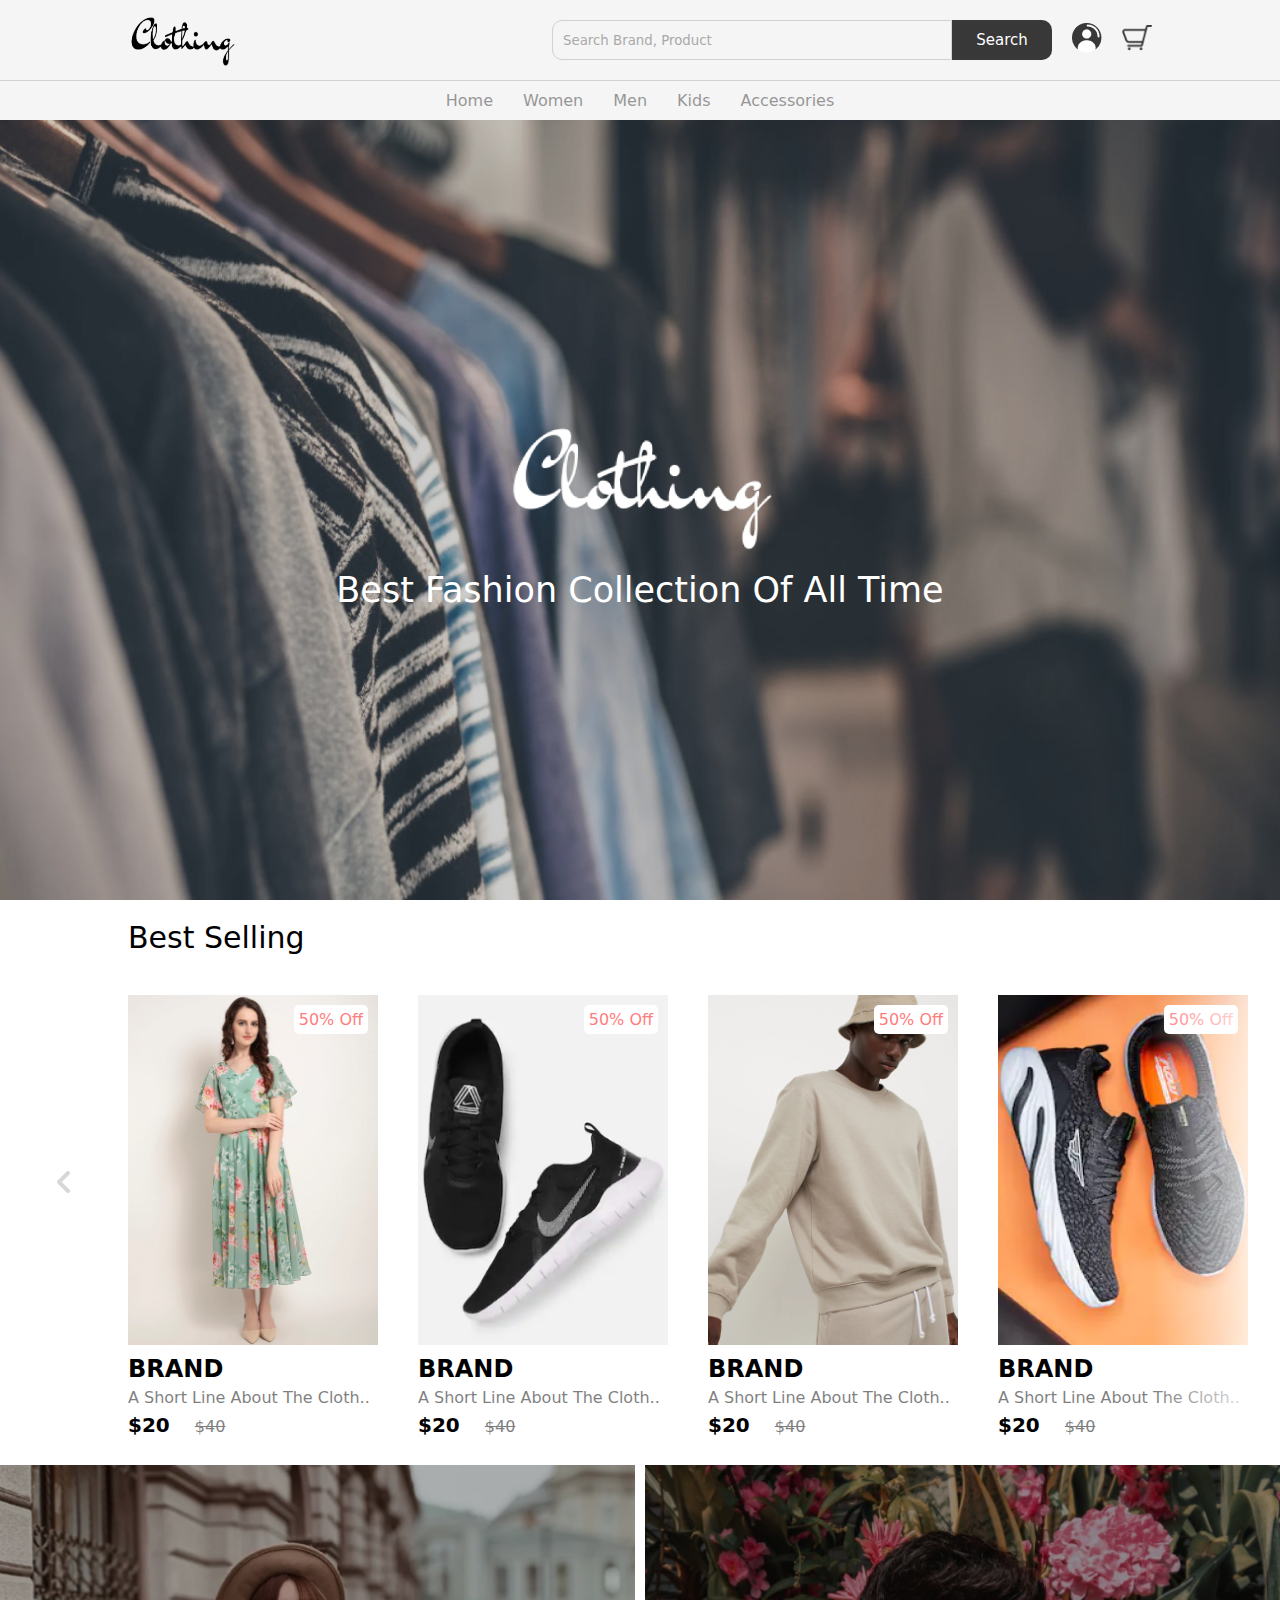
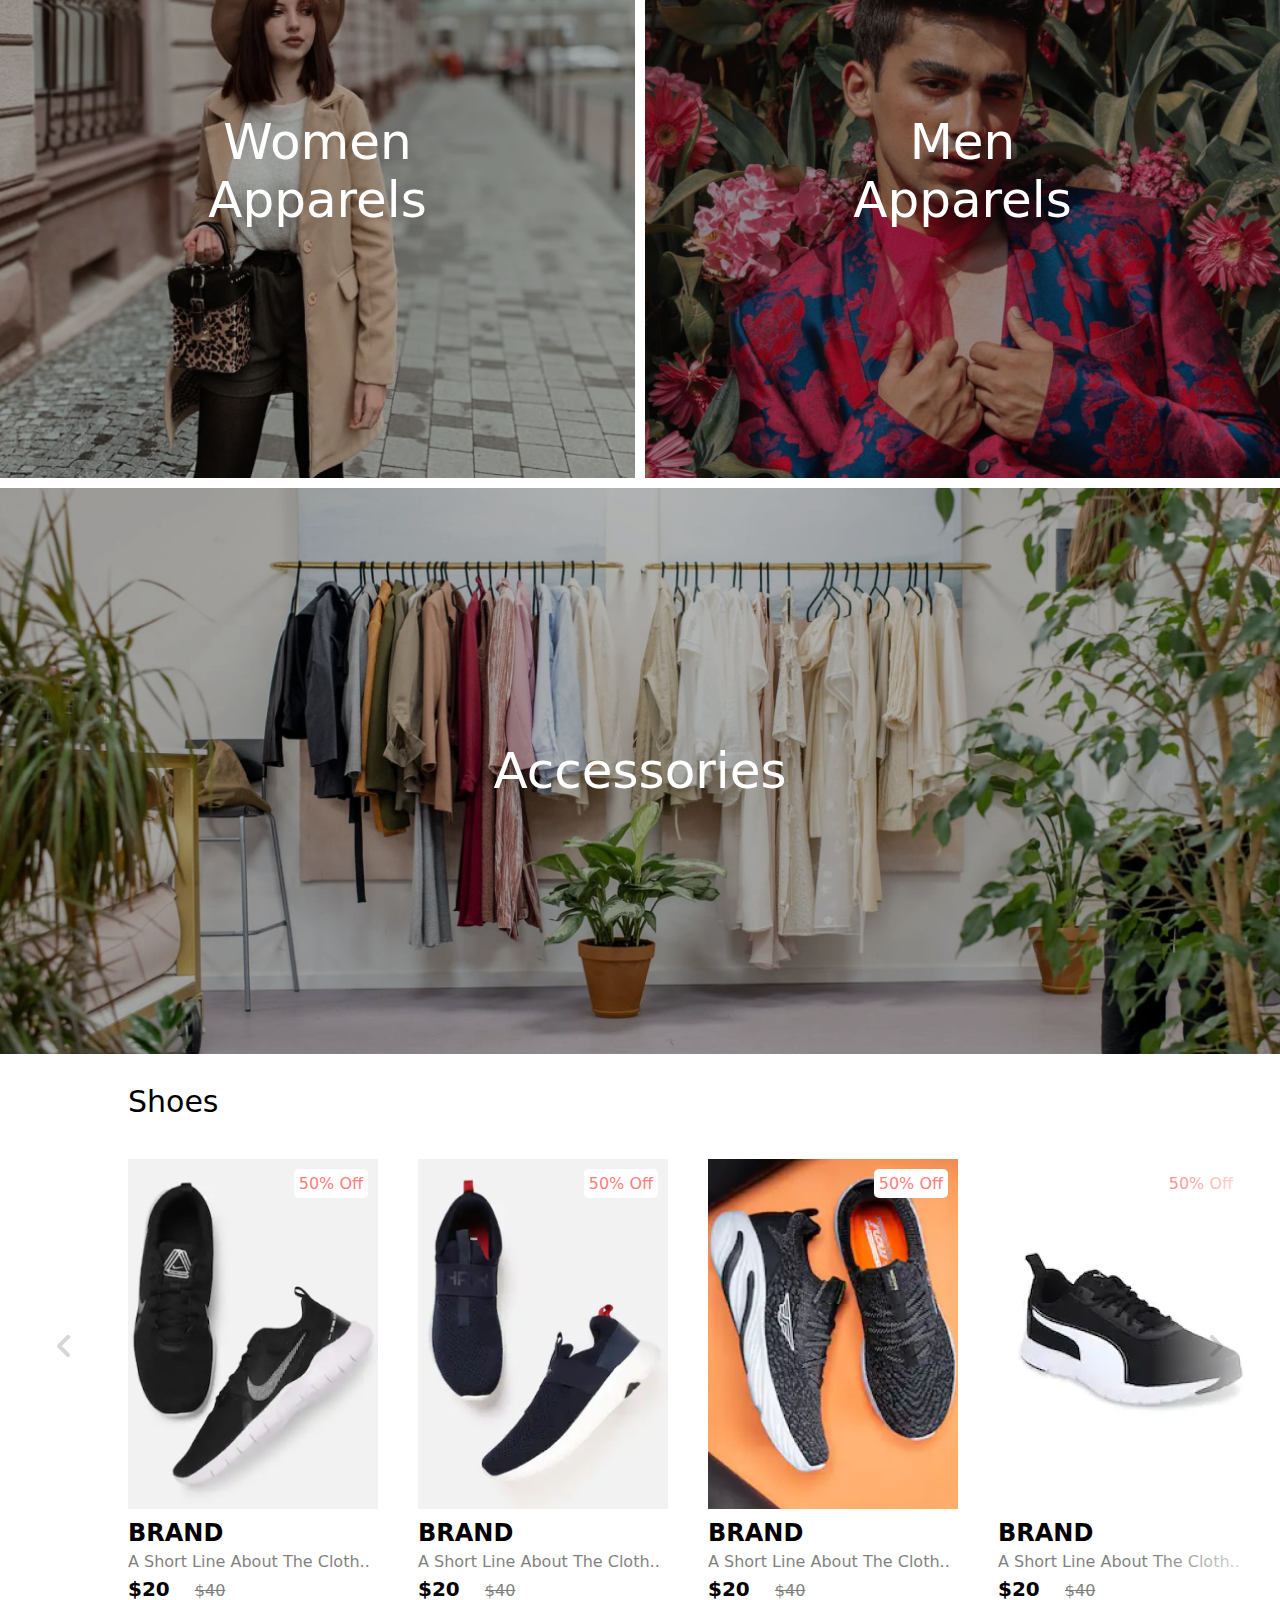
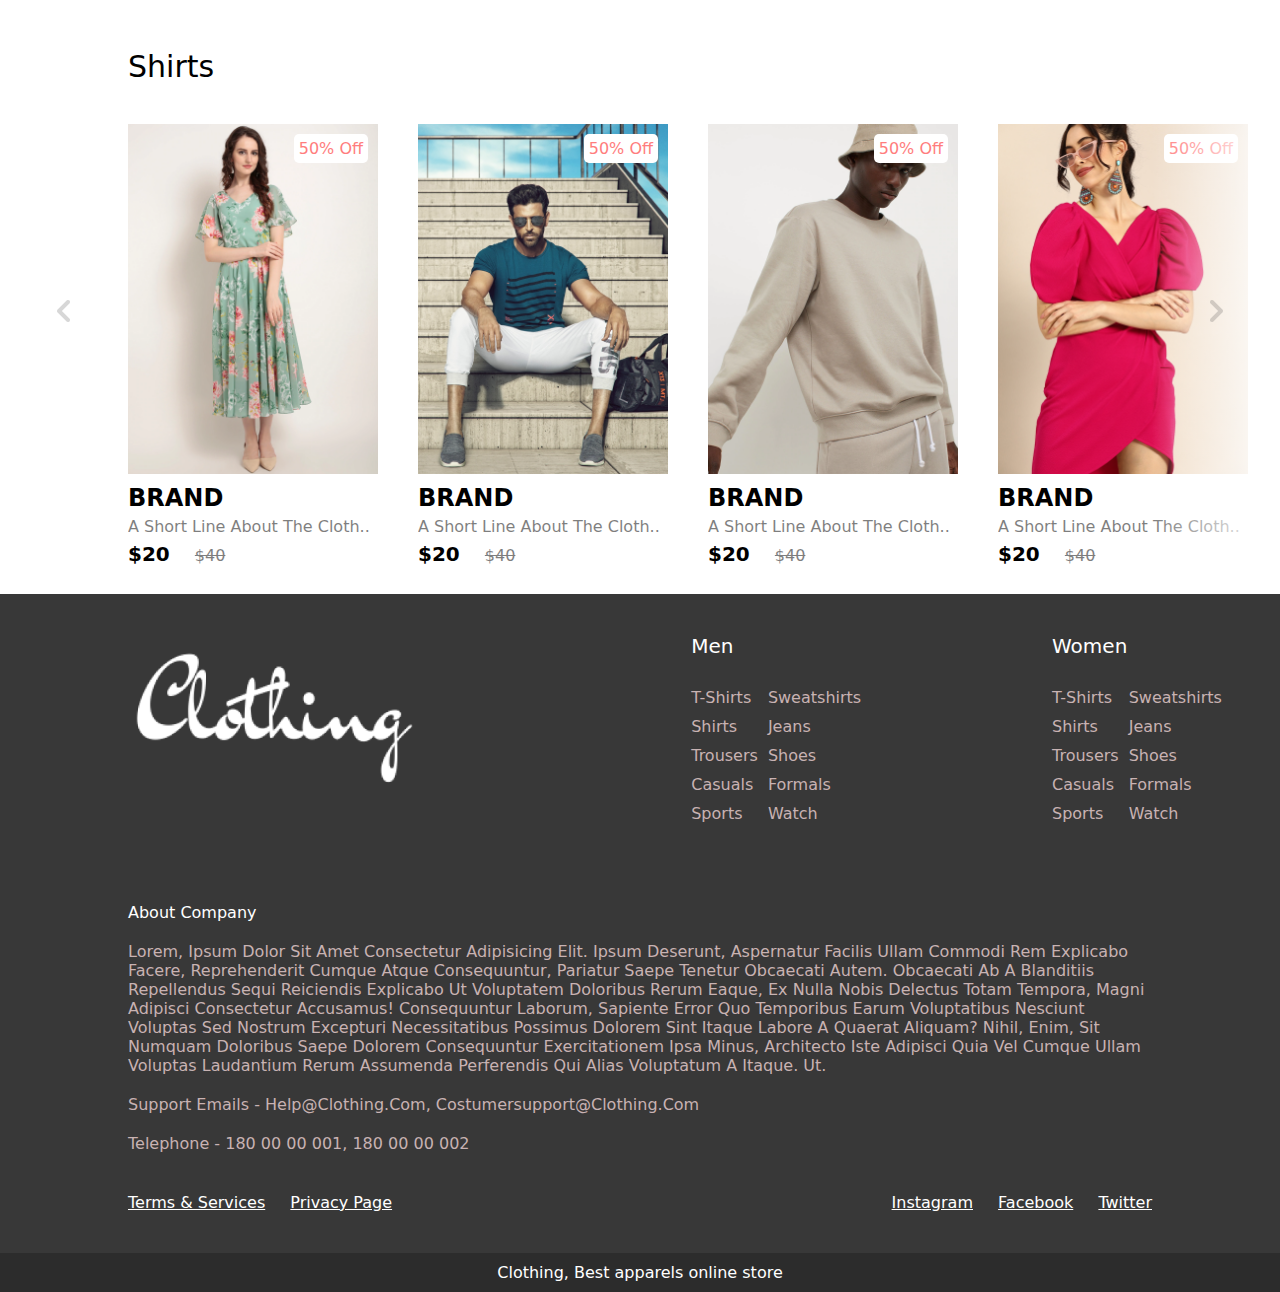
<file: .dist/index.html>
<!DOCTYPE html>
<html lang="en">

<head>
    <meta charset="UTF-8">
    <meta http-equiv="X-UA-Compatible" content="IE=edge">
    <meta name="viewport" content="width=device-width, initial-scale=1.0">
    <title>Clothing - Best Apparels Online Store</title>

    <link rel="stylesheet" href="css/home.css">
</head>

<body>

    <nav class="navbar"></nav>

    <!-- hero section -->
    <header class="hero-section">
        <div class="content">
            <img src="img/light-logo.png" class="logo" alt=" ">
            <p class="sub-heading">best fashion collection of all time</p>
        </div>
    </header>

    <!-- cards-container -->
    <section class="product">
        <h2 class="product-category">best selling</h2>
        <button class="pre-btn"><img src="img/arrow.png" alt=""></button>
        <button class="nxt-btn"><img src="img/arrow.png" alt=""></button>
        <div class="product-container">
            <div class="product-card">
                <div class="product-image">
                    <span class="discount-tag">50% off</span>
                    <img src="img/card1.png" class="product-thumb" alt=" ">
                    <button class="card-btn">add to whislist</button>
                </div>
                <div class="product-info">
                    <h2 class="product-brand">brand</h2>
                    <p class="product-short-des">a short line about the cloth..</p>
                    <span class="price">$20</span>
                    <span class="actual-price">$40</span>
                </div>
            </div>
            <div class="product-card">
                <div class="product-image">
                    <span class="discount-tag">50% off</span>
                    <img src="img/card9.png" class="product-thumb" alt=" ">
                    <button class="card-btn">add to whislist</button>
                </div>
                <div class="product-info">
                    <h2 class="product-brand">brand</h2>
                    <p class="product-short-des">a short line about the cloth..</p>
                    <span class="price">$20</span>
                    <span class="actual-price">$40</span>
                </div>
            </div>
            <div class="product-card">
                <div class="product-image">
                    <span class="discount-tag">50% off</span>
                    <img src="img/card3.png" class="product-thumb" alt=" ">
                    <button class="card-btn">add to whislist</button>
                </div>
                <div class="product-info">
                    <h2 class="product-brand">brand</h2>
                    <p class="product-short-des">a short line about the cloth..</p>
                    <span class="price">$20</span>
                    <span class="actual-price">$40</span>
                </div>
            </div>
            <div class="product-card">
                <div class="product-image">
                    <span class="discount-tag">50% off</span>
                    <img src="img/card11.png" class="product-thumb" alt=" ">
                    <button class="card-btn">add to whislist</button>
                </div>
                <div class="product-info">
                    <h2 class="product-brand">brand</h2>
                    <p class="product-short-des">a short line about the cloth..</p>
                    <span class="price">$20</span>
                    <span class="actual-price">$40</span>
                </div>
            </div>
            <div class="product-card">
                <div class="product-image">
                    <span class="discount-tag">50% off</span>
                    <img src="img/card5.png" class="product-thumb" alt=" ">
                    <button class="card-btn">add to whislist</button>
                </div>
                <div class="product-info">
                    <h2 class="product-brand">brand</h2>
                    <p class="product-short-des">a short line about the cloth..</p>
                    <span class="price">$20</span>
                    <span class="actual-price">$40</span>
                </div>
            </div>
            <div class="product-card">
                <div class="product-image">
                    <span class="discount-tag">50% off</span>
                    <img src="img/card10.png" class="product-thumb" alt=" ">
                    <button class="card-btn">add to whislist</button>
                </div>
                <div class="product-info">
                    <h2 class="product-brand">brand</h2>
                    <p class="product-short-des">a short line about the cloth..</p>
                    <span class="price">$20</span>
                    <span class="actual-price">$40</span>
                </div>
            </div>
            <div class="product-card">
                <div class="product-image">
                    <span class="discount-tag">50% off</span>
                    <img src="img/card7.png" class="product-thumb" alt=" ">
                    <button class="card-btn">add to whislist</button>
                </div>
                <div class="product-info">
                    <h2 class="product-brand">brand</h2>
                    <p class="product-short-des">a short line about the cloth..</p>
                    <span class="price">$20</span>
                    <span class="actual-price">$40</span>
                </div>
            </div>
            <div class="product-card">
                <div class="product-image">
                    <span class="discount-tag">50% off</span>
                    <img src="img/card8.png" class="product-thumb" alt=" ">
                    <button class="card-btn">add to whislist</button>
                </div>
                <div class="product-info">
                    <h2 class="product-brand">brand</h2>
                    <p class="product-short-des">a short line about the cloth..</p>
                    <span class="price">$20</span>
                    <span class="actual-price">$40</span>
                </div>
            </div>
        </div>
    </section>

    <!-- collections -->
    <section class="collection-container">
        <a href="#" class="collection">
            <img src="img/women-collection.png" alt="">
            <p class="collection-title">women<br> apparels </p>
        </a>
        <a href="#" class="collection">
            <img src="img/men-collection.png" alt="">
            <p class="collection-title">men<br> apparels </p>
        </a>
        <a href="#" class="collection">
            <img src="img/accessories-collection.png" alt="">
            <p class="collection-title">accessories </p>
        </a>
    </section>

    <!-- cards-container -->
    <section class="product">
        <h2 class="product-category">Shoes</h2>
        <button class="pre-btn"><img src="img/arrow.png" alt=""></button>
        <button class="nxt-btn"><img src="img/arrow.png" alt=""></button>
        <div class="product-container">
            <div class="product-card">
                <div class="product-image">
                    <span class="discount-tag">50% off</span>
                    <img src="img/card9.png" class="product-thumb" alt=" ">
                    <button class="card-btn">add to whislist</button>
                </div>
                <div class="product-info">
                    <h2 class="product-brand">brand</h2>
                    <p class="product-short-des">a short line about the cloth..</p>
                    <span class="price">$20</span>
                    <span class="actual-price">$40</span>
                </div>
            </div>
            <div class="product-card">
                <div class="product-image">
                    <span class="discount-tag">50% off</span>
                    <img src="img/card10.png" class="product-thumb" alt=" ">
                    <button class="card-btn">add to whislist</button>
                </div>
                <div class="product-info">
                    <h2 class="product-brand">brand</h2>
                    <p class="product-short-des">a short line about the cloth..</p>
                    <span class="price">$20</span>
                    <span class="actual-price">$40</span>
                </div>
            </div>
            <div class="product-card">
                <div class="product-image">
                    <span class="discount-tag">50% off</span>
                    <img src="img/card11.png" class="product-thumb" alt=" ">
                    <button class="card-btn">add to whislist</button>
                </div>
                <div class="product-info">
                    <h2 class="product-brand">brand</h2>
                    <p class="product-short-des">a short line about the cloth..</p>
                    <span class="price">$20</span>
                    <span class="actual-price">$40</span>
                </div>
            </div>
            <div class="product-card">
                <div class="product-image">
                    <span class="discount-tag">50% off</span>
                    <img src="img/card12.png" class="product-thumb" alt=" ">
                    <button class="card-btn">add to whislist</button>
                </div>
                <div class="product-info">
                    <h2 class="product-brand">brand</h2>
                    <p class="product-short-des">a short line about the cloth..</p>
                    <span class="price">$20</span>
                    <span class="actual-price">$40</span>
                </div>
            </div>
            <div class="product-card">
                <div class="product-image">
                    <span class="discount-tag">50% off</span>
                    <img src="img/card13.png" class="product-thumb" alt=" ">
                    <button class="card-btn">add to whislist</button>
                </div>
                <div class="product-info">
                    <h2 class="product-brand">brand</h2>
                    <p class="product-short-des">a short line about the cloth..</p>
                    <span class="price">$20</span>
                    <span class="actual-price">$40</span>
                </div>
            </div>
            <div class="product-card">
                <div class="product-image">
                    <span class="discount-tag">50% off</span>
                    <img src="img/card14.png" class="product-thumb" alt=" ">
                    <button class="card-btn">add to whislist</button>
                </div>
                <div class="product-info">
                    <h2 class="product-brand">brand</h2>
                    <p class="product-short-des">a short line about the cloth..</p>
                    <span class="price">$20</span>
                    <span class="actual-price">$40</span>
                </div>
            </div>
            <div class="product-card">
                <div class="product-image">
                    <span class="discount-tag">50% off</span>
                    <img src="img/card15.png" class="product-thumb" alt=" ">
                    <button class="card-btn">add to whislist</button>
                </div>
                <div class="product-info">
                    <h2 class="product-brand">brand</h2>
                    <p class="product-short-des">a short line about the cloth..</p>
                    <span class="price">$20</span>
                    <span class="actual-price">$40</span>
                </div>
            </div>
            <div class="product-card">
                <div class="product-image">
                    <span class="discount-tag">50% off</span>
                    <img src="img/card16.png" class="product-thumb" alt=" ">
                    <button class="card-btn">add to whislist</button>
                </div>
                <div class="product-info">
                    <h2 class="product-brand">brand</h2>
                    <p class="product-short-des">a short line about the cloth..</p>
                    <span class="price">$20</span>
                    <span class="actual-price">$40</span>
                </div>
            </div>
        </div>
    </section>

    <!-- cards-container -->
    <section class="product">
        <h2 class="product-category">Shirts</h2>
        <button class="pre-btn"><img src="img/arrow.png" alt=""></button>
        <button class="nxt-btn"><img src="img/arrow.png" alt=""></button>
        <div class="product-container">
            <div class="product-card">
                <div class="product-image">
                    <span class="discount-tag">50% off</span>
                    <img src="img/card1.png" class="product-thumb" alt=" ">
                    <button class="card-btn">add to whislist</button>
                </div>
                <div class="product-info">
                    <h2 class="product-brand">brand</h2>
                    <p class="product-short-des">a short line about the cloth..</p>
                    <span class="price">$20</span>
                    <span class="actual-price">$40</span>
                </div>
            </div>
            <div class="product-card">
                <div class="product-image">
                    <span class="discount-tag">50% off</span>
                    <img src="img/card2.png" class="product-thumb" alt=" ">
                    <button class="card-btn">add to whislist</button>
                </div>
                <div class="product-info">
                    <h2 class="product-brand">brand</h2>
                    <p class="product-short-des">a short line about the cloth..</p>
                    <span class="price">$20</span>
                    <span class="actual-price">$40</span>
                </div>
            </div>
            <div class="product-card">
                <div class="product-image">
                    <span class="discount-tag">50% off</span>
                    <img src="img/card3.png" class="product-thumb" alt=" ">
                    <button class="card-btn">add to whislist</button>
                </div>
                <div class="product-info">
                    <h2 class="product-brand">brand</h2>
                    <p class="product-short-des">a short line about the cloth..</p>
                    <span class="price">$20</span>
                    <span class="actual-price">$40</span>
                </div>
            </div>
            <div class="product-card">
                <div class="product-image">
                    <span class="discount-tag">50% off</span>
                    <img src="img/card4.png" class="product-thumb" alt=" ">
                    <button class="card-btn">add to whislist</button>
                </div>
                <div class="product-info">
                    <h2 class="product-brand">brand</h2>
                    <p class="product-short-des">a short line about the cloth..</p>
                    <span class="price">$20</span>
                    <span class="actual-price">$40</span>
                </div>
            </div>
            <div class="product-card">
                <div class="product-image">
                    <span class="discount-tag">50% off</span>
                    <img src="img/card5.png" class="product-thumb" alt=" ">
                    <button class="card-btn">add to whislist</button>
                </div>
                <div class="product-info">
                    <h2 class="product-brand">brand</h2>
                    <p class="product-short-des">a short line about the cloth..</p>
                    <span class="price">$20</span>
                    <span class="actual-price">$40</span>
                </div>
            </div>
            <div class="product-card">
                <div class="product-image">
                    <span class="discount-tag">50% off</span>
                    <img src="img/card6.png" class="product-thumb" alt=" ">
                    <button class="card-btn">add to whislist</button>
                </div>
                <div class="product-info">
                    <h2 class="product-brand">brand</h2>
                    <p class="product-short-des">a short line about the cloth..</p>
                    <span class="price">$20</span>
                    <span class="actual-price">$40</span>
                </div>
            </div>
            <div class="product-card">
                <div class="product-image">
                    <span class="discount-tag">50% off</span>
                    <img src="img/card7.png" class="product-thumb" alt=" ">
                    <button class="card-btn">add to whislist</button>
                </div>
                <div class="product-info">
                    <h2 class="product-brand">brand</h2>
                    <p class="product-short-des">a short line about the cloth..</p>
                    <span class="price">$20</span>
                    <span class="actual-price">$40</span>
                </div>
            </div>
            <div class="product-card">
                <div class="product-image">
                    <span class="discount-tag">50% off</span>
                    <img src="img/card8.png" class="product-thumb" alt=" ">
                    <button class="card-btn">add to whislist</button>
                </div>
                <div class="product-info">
                    <h2 class="product-brand">brand</h2>
                    <p class="product-short-des">a short line about the cloth..</p>
                    <span class="price">$20</span>
                    <span class="actual-price">$40</span>
                </div>
            </div>
        </div>
    </section>

    <footer></footer>

    <script src="js/nav.js "></script>
    <script src="js/footer.js "></script>
    <script src="js/home.js "></script>

</body>

</html>
</file>
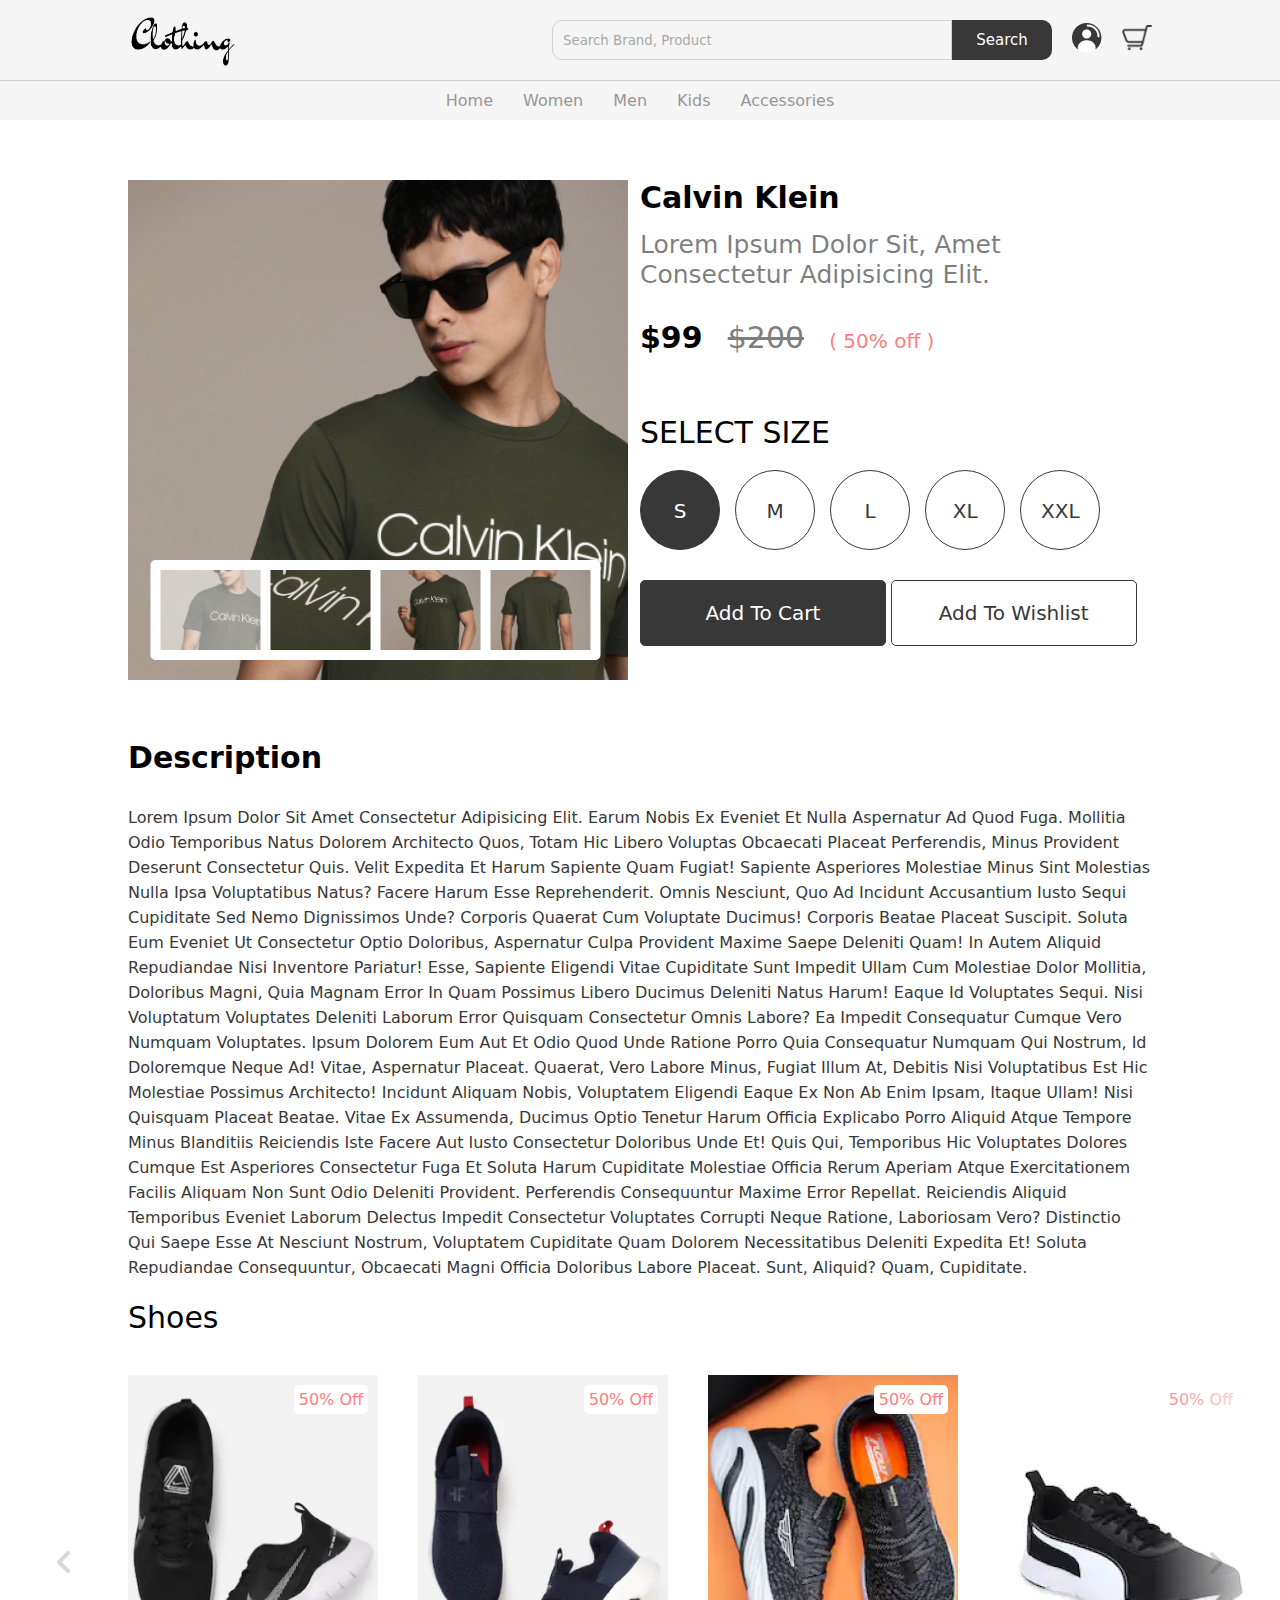
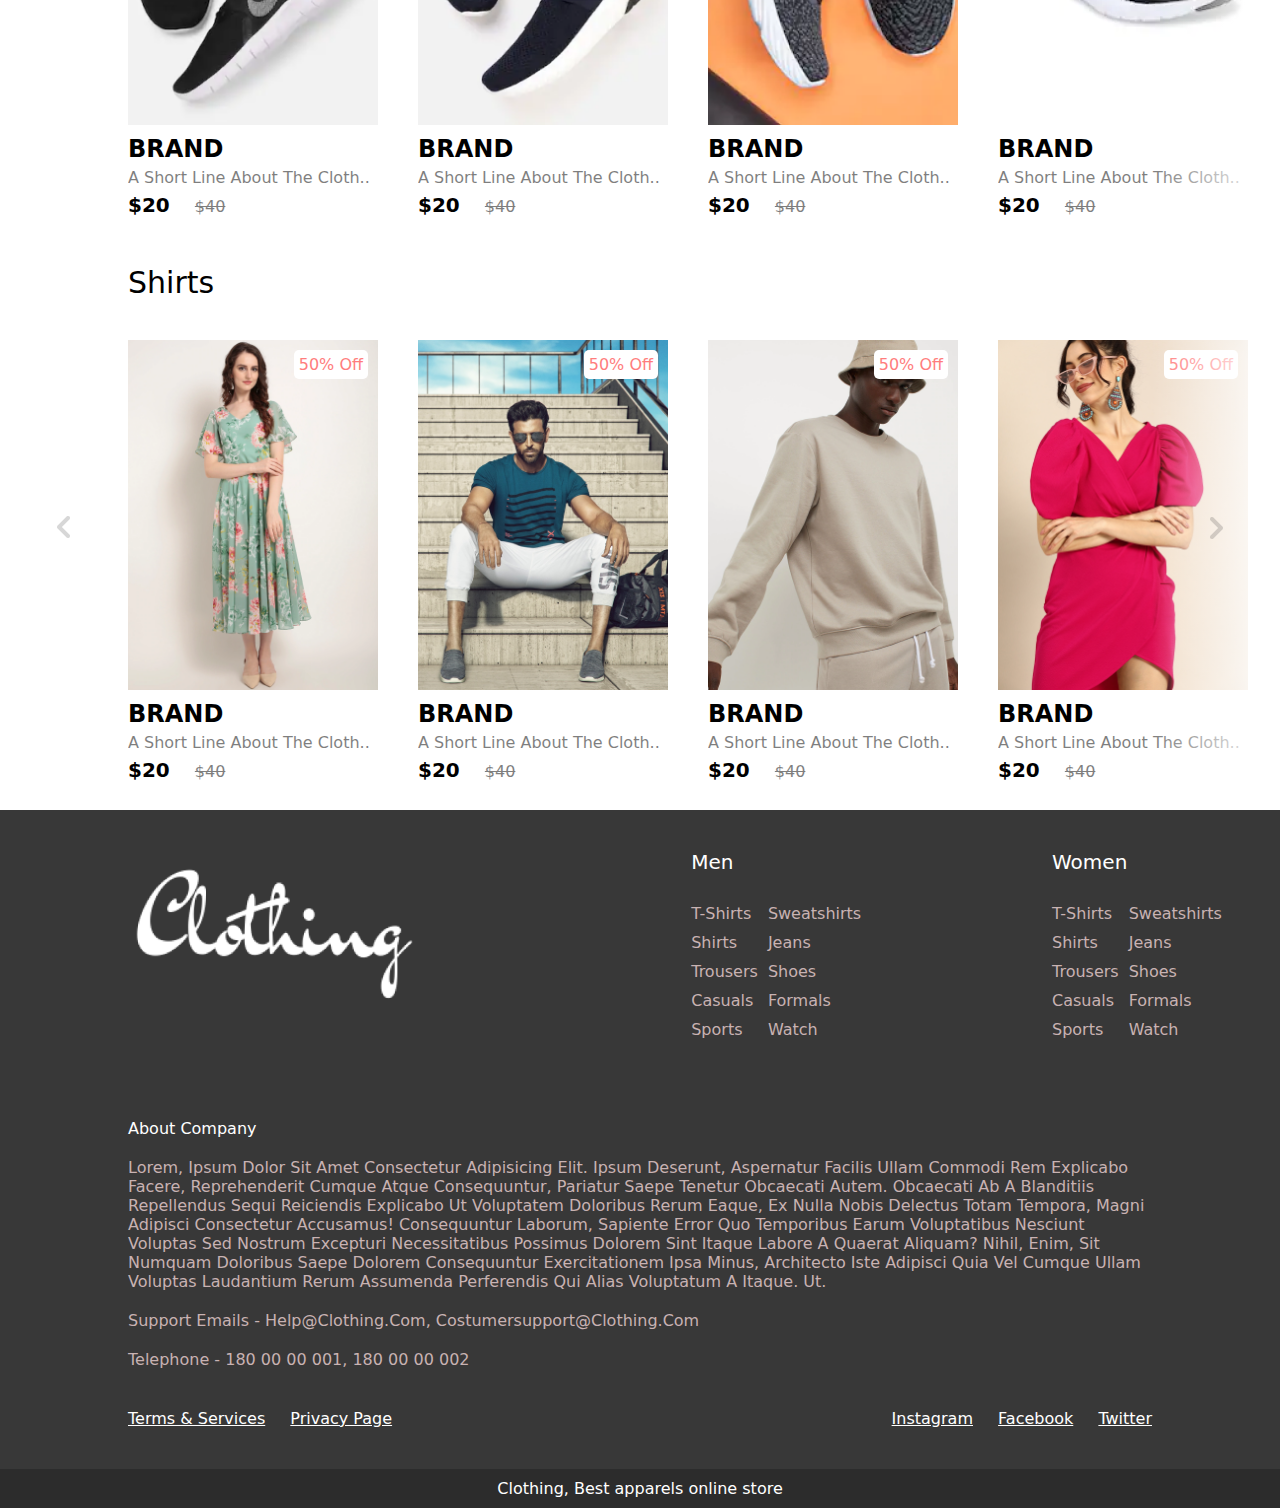
<file: .dist/product.html>
<!DOCTYPE html>
<html lang="en">

<head>
    <meta charset="UTF-8">
    <meta http-equiv="X-UA-Compatible" content="IE=edge">
    <meta name="viewport" content="width=device-width, initial-scale=1.0">
    <title>Product - </title>

    <link rel="stylesheet" href="css/home.css">
    <link rel="stylesheet" href="css/product.css">
</head>

<body>

    <nav class="navbar"></nav>

    <section class="product-details">
        <div class="image-slider">
            <div class="product-images">
                <img src="img/product image 1.png" class="active" alt=" ">
                <img src="img/product image 2.png " alt=" ">
                <img src="img/product image 3.png " alt=" ">
                <img src="img/product image 4.png " alt=" ">
            </div>
        </div>
        <div class="details">
            <h2 class="product-brand">calvin klein</h2>
            <p class="product-short-des">Lorem ipsum dolor sit, amet consectetur adipisicing elit.</p>
            <span class="product-price">$99</span>
            <span class="product-actual-price">$200</span>
            <span class="product-discount">( 50% off )</span>

            <p class="product-sub-heading">select size</p>

            <input type="radio" name="size" value="s" checked hidden id="s-size">
            <label for="s-size" class="size-radio-btn check">s</label>
            <input type="radio" name="size" value="m" hidden id="m-size">
            <label for="m-size" class="size-radio-btn">m</label>
            <input type="radio" name="size" value="l" hidden id="l-size">
            <label for="l-size" class="size-radio-btn">l</label>
            <input type="radio" name="size" value="xl" hidden id="xl-size">
            <label for="xl-size" class="size-radio-btn">xl</label>
            <input type="radio" name="size" value="xxl" hidden id="xxl-size">
            <label for="xxl-size" class="size-radio-btn">xxl</label>

            <button class="btn cart-btn">add to cart</button>
            <button class="btn ">add to wishlist</button>
        </div>
    </section>

    <section class="detail-des">
        <h2 class="heading">description</h2>
        <p class="des">Lorem ipsum dolor sit amet consectetur adipisicing elit. Earum nobis ex eveniet et nulla aspernatur ad quod fuga. Mollitia odio temporibus natus dolorem architecto quos, totam hic libero voluptas obcaecati placeat perferendis, minus provident
            deserunt consectetur quis. Velit expedita et harum sapiente quam fugiat! Sapiente asperiores molestiae minus sint molestias nulla ipsa voluptatibus natus? Facere harum esse reprehenderit. Omnis nesciunt, quo ad incidunt accusantium iusto sequi
            cupiditate sed nemo dignissimos unde? Corporis quaerat cum voluptate ducimus! Corporis beatae placeat suscipit. Soluta eum eveniet ut consectetur optio doloribus, aspernatur culpa provident maxime saepe deleniti quam! In autem aliquid repudiandae
            nisi inventore pariatur! Esse, sapiente eligendi vitae cupiditate sunt impedit ullam cum molestiae dolor mollitia, doloribus magni, quia magnam error in quam possimus libero ducimus deleniti natus harum! Eaque id voluptates sequi. Nisi voluptatum
            voluptates deleniti laborum error quisquam consectetur omnis labore? Ea impedit consequatur cumque vero numquam voluptates. Ipsum dolorem eum aut et odio quod unde ratione porro quia consequatur numquam qui nostrum, id doloremque neque ad!
            Vitae, aspernatur placeat. Quaerat, vero labore minus, fugiat illum at, debitis nisi voluptatibus est hic molestiae possimus architecto! Incidunt aliquam nobis, voluptatem eligendi eaque ex non ab enim ipsam, itaque ullam! Nisi quisquam placeat
            beatae. Vitae ex assumenda, ducimus optio tenetur harum officia explicabo porro aliquid atque tempore minus blanditiis reiciendis iste facere aut iusto consectetur doloribus unde et! Quis qui, temporibus hic voluptates dolores cumque est asperiores
            consectetur fuga et soluta harum cupiditate molestiae officia rerum aperiam atque exercitationem facilis aliquam non sunt odio deleniti provident. Perferendis consequuntur maxime error repellat. Reiciendis aliquid temporibus eveniet laborum
            delectus impedit consectetur voluptates corrupti neque ratione, laboriosam vero? Distinctio qui saepe esse at nesciunt nostrum, voluptatem cupiditate quam dolorem necessitatibus deleniti expedita et! Soluta repudiandae consequuntur, obcaecati
            magni officia doloribus labore placeat. Sunt, aliquid? Quam, cupiditate.</p>
    </section>


    <!-- cards-container -->
    <section class="product ">
        <h2 class="product-category ">Shoes</h2>
        <button class="pre-btn "><img src="img/arrow.png " alt=" "></button>
        <button class="nxt-btn "><img src="img/arrow.png " alt=" "></button>
        <div class="product-container ">
            <div class="product-card ">
                <div class="product-image ">
                    <span class="discount-tag ">50% off</span>
                    <img src="img/card9.png " class="product-thumb " alt=" ">
                    <button class="card-btn ">add to whislist</button>
                </div>
                <div class="product-info ">
                    <h2 class="product-brand ">brand</h2>
                    <p class="product-short-des ">a short line about the cloth..</p>
                    <span class="price ">$20</span>
                    <span class="actual-price ">$40</span>
                </div>
            </div>
            <div class="product-card ">
                <div class="product-image ">
                    <span class="discount-tag ">50% off</span>
                    <img src="img/card10.png " class="product-thumb " alt=" ">
                    <button class="card-btn ">add to whislist</button>
                </div>
                <div class="product-info ">
                    <h2 class="product-brand ">brand</h2>
                    <p class="product-short-des ">a short line about the cloth..</p>
                    <span class="price ">$20</span>
                    <span class="actual-price ">$40</span>
                </div>
            </div>
            <div class="product-card ">
                <div class="product-image ">
                    <span class="discount-tag ">50% off</span>
                    <img src="img/card11.png " class="product-thumb " alt=" ">
                    <button class="card-btn ">add to whislist</button>
                </div>
                <div class="product-info ">
                    <h2 class="product-brand ">brand</h2>
                    <p class="product-short-des ">a short line about the cloth..</p>
                    <span class="price ">$20</span>
                    <span class="actual-price ">$40</span>
                </div>
            </div>
            <div class="product-card ">
                <div class="product-image ">
                    <span class="discount-tag ">50% off</span>
                    <img src="img/card12.png " class="product-thumb " alt=" ">
                    <button class="card-btn ">add to whislist</button>
                </div>
                <div class="product-info ">
                    <h2 class="product-brand ">brand</h2>
                    <p class="product-short-des ">a short line about the cloth..</p>
                    <span class="price ">$20</span>
                    <span class="actual-price ">$40</span>
                </div>
            </div>
            <div class="product-card ">
                <div class="product-image ">
                    <span class="discount-tag ">50% off</span>
                    <img src="img/card13.png " class="product-thumb " alt=" ">
                    <button class="card-btn ">add to whislist</button>
                </div>
                <div class="product-info ">
                    <h2 class="product-brand ">brand</h2>
                    <p class="product-short-des ">a short line about the cloth..</p>
                    <span class="price ">$20</span>
                    <span class="actual-price ">$40</span>
                </div>
            </div>
            <div class="product-card ">
                <div class="product-image ">
                    <span class="discount-tag ">50% off</span>
                    <img src="img/card14.png " class="product-thumb " alt=" ">
                    <button class="card-btn ">add to whislist</button>
                </div>
                <div class="product-info ">
                    <h2 class="product-brand ">brand</h2>
                    <p class="product-short-des ">a short line about the cloth..</p>
                    <span class="price ">$20</span>
                    <span class="actual-price ">$40</span>
                </div>
            </div>
            <div class="product-card ">
                <div class="product-image ">
                    <span class="discount-tag ">50% off</span>
                    <img src="img/card15.png " class="product-thumb " alt=" ">
                    <button class="card-btn ">add to whislist</button>
                </div>
                <div class="product-info ">
                    <h2 class="product-brand ">brand</h2>
                    <p class="product-short-des ">a short line about the cloth..</p>
                    <span class="price ">$20</span>
                    <span class="actual-price ">$40</span>
                </div>
            </div>
            <div class="product-card ">
                <div class="product-image ">
                    <span class="discount-tag ">50% off</span>
                    <img src="img/card16.png " class="product-thumb " alt=" ">
                    <button class="card-btn ">add to whislist</button>
                </div>
                <div class="product-info ">
                    <h2 class="product-brand ">brand</h2>
                    <p class="product-short-des ">a short line about the cloth..</p>
                    <span class="price ">$20</span>
                    <span class="actual-price ">$40</span>
                </div>
            </div>
        </div>
    </section>

    <!-- cards-container -->
    <section class="product ">
        <h2 class="product-category ">Shirts</h2>
        <button class="pre-btn "><img src="img/arrow.png " alt=" "></button>
        <button class="nxt-btn "><img src="img/arrow.png " alt=" "></button>
        <div class="product-container ">
            <div class="product-card ">
                <div class="product-image ">
                    <span class="discount-tag ">50% off</span>
                    <img src="img/card1.png " class="product-thumb " alt=" ">
                    <button class="card-btn ">add to whislist</button>
                </div>
                <div class="product-info ">
                    <h2 class="product-brand ">brand</h2>
                    <p class="product-short-des ">a short line about the cloth..</p>
                    <span class="price ">$20</span>
                    <span class="actual-price ">$40</span>
                </div>
            </div>
            <div class="product-card ">
                <div class="product-image ">
                    <span class="discount-tag ">50% off</span>
                    <img src="img/card2.png " class="product-thumb " alt=" ">
                    <button class="card-btn ">add to whislist</button>
                </div>
                <div class="product-info ">
                    <h2 class="product-brand ">brand</h2>
                    <p class="product-short-des ">a short line about the cloth..</p>
                    <span class="price ">$20</span>
                    <span class="actual-price ">$40</span>
                </div>
            </div>
            <div class="product-card ">
                <div class="product-image ">
                    <span class="discount-tag ">50% off</span>
                    <img src="img/card3.png " class="product-thumb " alt=" ">
                    <button class="card-btn ">add to whislist</button>
                </div>
                <div class="product-info ">
                    <h2 class="product-brand ">brand</h2>
                    <p class="product-short-des ">a short line about the cloth..</p>
                    <span class="price ">$20</span>
                    <span class="actual-price ">$40</span>
                </div>
            </div>
            <div class="product-card ">
                <div class="product-image ">
                    <span class="discount-tag ">50% off</span>
                    <img src="img/card4.png " class="product-thumb " alt=" ">
                    <button class="card-btn ">add to whislist</button>
                </div>
                <div class="product-info ">
                    <h2 class="product-brand ">brand</h2>
                    <p class="product-short-des ">a short line about the cloth..</p>
                    <span class="price ">$20</span>
                    <span class="actual-price ">$40</span>
                </div>
            </div>
            <div class="product-card ">
                <div class="product-image ">
                    <span class="discount-tag ">50% off</span>
                    <img src="img/card5.png " class="product-thumb " alt=" ">
                    <button class="card-btn ">add to whislist</button>
                </div>
                <div class="product-info ">
                    <h2 class="product-brand ">brand</h2>
                    <p class="product-short-des ">a short line about the cloth..</p>
                    <span class="price ">$20</span>
                    <span class="actual-price ">$40</span>
                </div>
            </div>
            <div class="product-card ">
                <div class="product-image ">
                    <span class="discount-tag ">50% off</span>
                    <img src="img/card6.png " class="product-thumb " alt=" ">
                    <button class="card-btn ">add to whislist</button>
                </div>
                <div class="product-info ">
                    <h2 class="product-brand ">brand</h2>
                    <p class="product-short-des ">a short line about the cloth..</p>
                    <span class="price ">$20</span>
                    <span class="actual-price ">$40</span>
                </div>
            </div>
            <div class="product-card ">
                <div class="product-image ">
                    <span class="discount-tag ">50% off</span>
                    <img src="img/card7.png " class="product-thumb " alt=" ">
                    <button class="card-btn ">add to whislist</button>
                </div>
                <div class="product-info ">
                    <h2 class="product-brand ">brand</h2>
                    <p class="product-short-des ">a short line about the cloth..</p>
                    <span class="price ">$20</span>
                    <span class="actual-price ">$40</span>
                </div>
            </div>
            <div class="product-card ">
                <div class="product-image ">
                    <span class="discount-tag ">50% off</span>
                    <img src="img/card8.png " class="product-thumb " alt=" ">
                    <button class="card-btn ">add to whislist</button>
                </div>
                <div class="product-info ">
                    <h2 class="product-brand ">brand</h2>
                    <p class="product-short-des ">a short line about the cloth..</p>
                    <span class="price ">$20</span>
                    <span class="actual-price ">$40</span>
                </div>
            </div>
        </div>
    </section>


    <footer></footer>


    <script src="js/nav.js "></script>
    <script src="js/footer.js "></script>
    <script src="js/home.js "></script>
    <script src="js/product.js "></script>

</body>

</html>
</file>
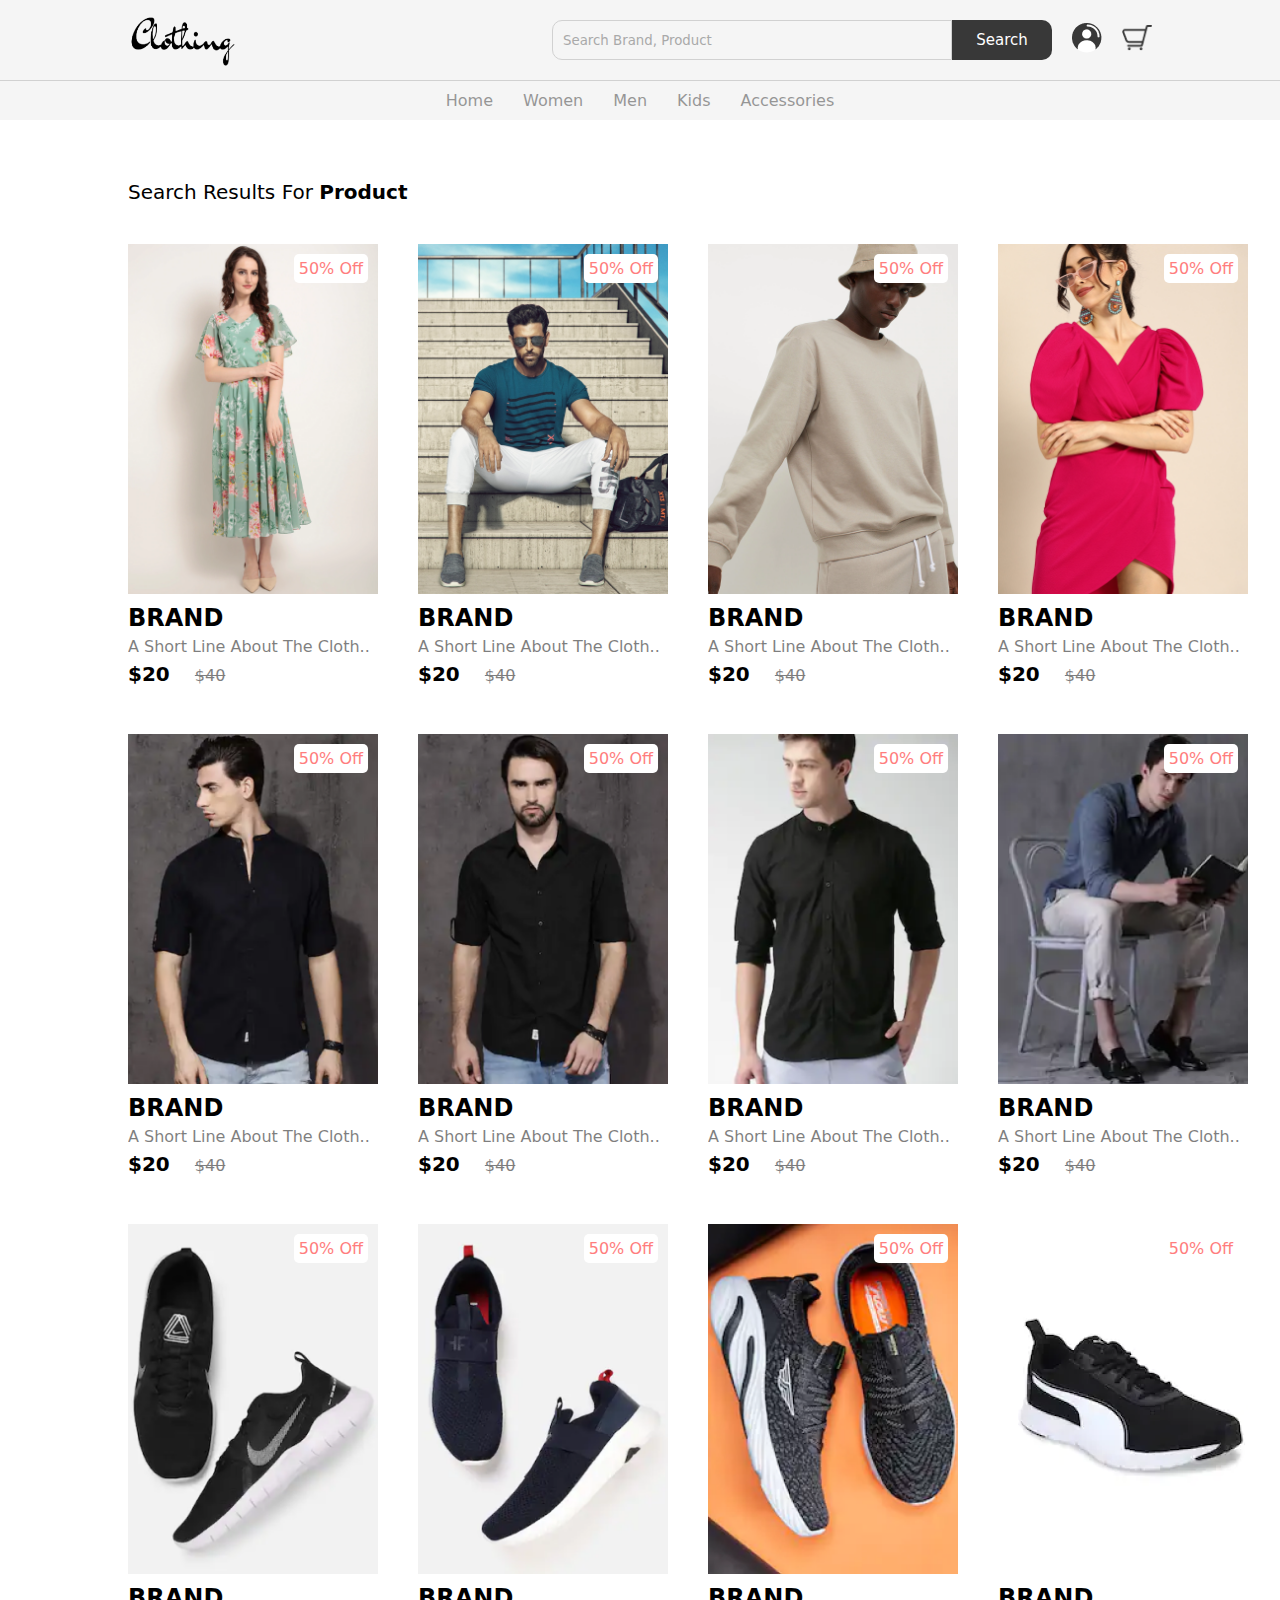
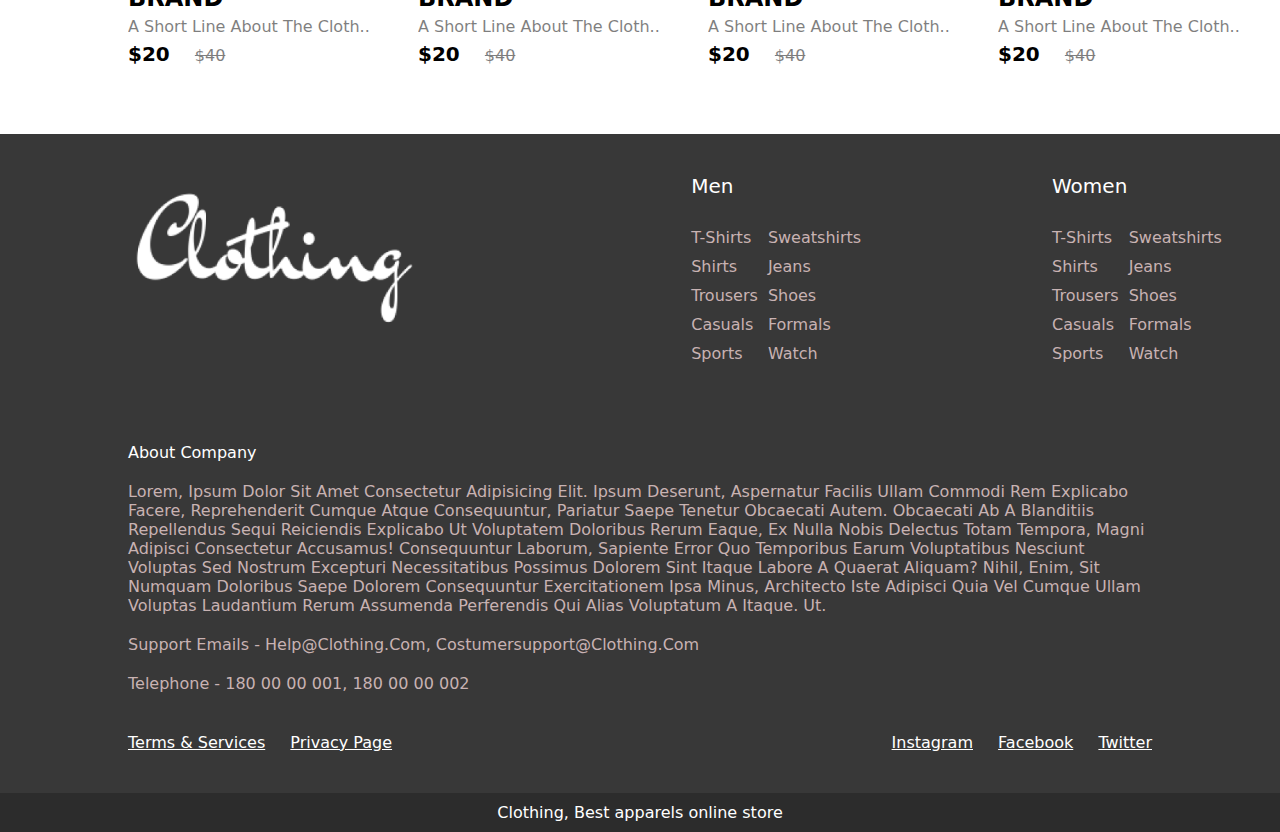
<file: .dist/search.html>
<!DOCTYPE html>
<html lang="en">

<head>
    <meta charset="UTF-8">
    <meta http-equiv="X-UA-Compatible" content="IE=edge">
    <meta name="viewport" content="width=device-width, initial-scale=1.0">
    <title>Search Results for </title>

    <link rel="stylesheet" href="css/home.css">
    <link rel="stylesheet" href="css/search.css">
</head>

<body>
    <nav class="navbar"></nav>

    <section class="search-results">
        <h2 class="heading">search results for <span>product</span></h2>
        <div class="product-container">
            <div class="product-card">
                <div class="product-image">
                    <span class="discount-tag">50% off</span>
                    <img src="img/card1.png" class="product-thumb" alt=" ">
                    <button class="card-btn">add to whislist</button>
                </div>
                <div class="product-info">
                    <h2 class="product-brand">brand</h2>
                    <p class="product-short-des">a short line about the cloth..</p>
                    <span class="price">$20</span>
                    <span class="actual-price">$40</span>
                </div>
            </div>
            <div class="product-card">
                <div class="product-image">
                    <span class="discount-tag">50% off</span>
                    <img src="img/card2.png" class="product-thumb" alt=" ">
                    <button class="card-btn">add to whislist</button>
                </div>
                <div class="product-info">
                    <h2 class="product-brand">brand</h2>
                    <p class="product-short-des">a short line about the cloth..</p>
                    <span class="price">$20</span>
                    <span class="actual-price">$40</span>
                </div>
            </div>
            <div class="product-card">
                <div class="product-image">
                    <span class="discount-tag">50% off</span>
                    <img src="img/card3.png" class="product-thumb" alt=" ">
                    <button class="card-btn">add to whislist</button>
                </div>
                <div class="product-info">
                    <h2 class="product-brand">brand</h2>
                    <p class="product-short-des">a short line about the cloth..</p>
                    <span class="price">$20</span>
                    <span class="actual-price">$40</span>
                </div>
            </div>
            <div class="product-card">
                <div class="product-image">
                    <span class="discount-tag">50% off</span>
                    <img src="img/card4.png" class="product-thumb" alt=" ">
                    <button class="card-btn">add to whislist</button>
                </div>
                <div class="product-info">
                    <h2 class="product-brand">brand</h2>
                    <p class="product-short-des">a short line about the cloth..</p>
                    <span class="price">$20</span>
                    <span class="actual-price">$40</span>
                </div>
            </div>
            <div class="product-card">
                <div class="product-image">
                    <span class="discount-tag">50% off</span>
                    <img src="img/card5.png" class="product-thumb" alt=" ">
                    <button class="card-btn">add to whislist</button>
                </div>
                <div class="product-info">
                    <h2 class="product-brand">brand</h2>
                    <p class="product-short-des">a short line about the cloth..</p>
                    <span class="price">$20</span>
                    <span class="actual-price">$40</span>
                </div>
            </div>
            <div class="product-card">
                <div class="product-image">
                    <span class="discount-tag">50% off</span>
                    <img src="img/card6.png" class="product-thumb" alt=" ">
                    <button class="card-btn">add to whislist</button>
                </div>
                <div class="product-info">
                    <h2 class="product-brand">brand</h2>
                    <p class="product-short-des">a short line about the cloth..</p>
                    <span class="price">$20</span>
                    <span class="actual-price">$40</span>
                </div>
            </div>
            <div class="product-card">
                <div class="product-image">
                    <span class="discount-tag">50% off</span>
                    <img src="img/card7.png" class="product-thumb" alt=" ">
                    <button class="card-btn">add to whislist</button>
                </div>
                <div class="product-info">
                    <h2 class="product-brand">brand</h2>
                    <p class="product-short-des">a short line about the cloth..</p>
                    <span class="price">$20</span>
                    <span class="actual-price">$40</span>
                </div>
            </div>
            <div class="product-card">
                <div class="product-image">
                    <span class="discount-tag">50% off</span>
                    <img src="img/card8.png" class="product-thumb" alt=" ">
                    <button class="card-btn">add to whislist</button>
                </div>
                <div class="product-info">
                    <h2 class="product-brand">brand</h2>
                    <p class="product-short-des">a short line about the cloth..</p>
                    <span class="price">$20</span>
                    <span class="actual-price">$40</span>
                </div>
            </div>
            <div class="product-card">
                <div class="product-image">
                    <span class="discount-tag">50% off</span>
                    <img src="img/card9.png" class="product-thumb" alt=" ">
                    <button class="card-btn">add to whislist</button>
                </div>
                <div class="product-info">
                    <h2 class="product-brand">brand</h2>
                    <p class="product-short-des">a short line about the cloth..</p>
                    <span class="price">$20</span>
                    <span class="actual-price">$40</span>
                </div>
            </div>
            <div class="product-card">
                <div class="product-image">
                    <span class="discount-tag">50% off</span>
                    <img src="img/card10.png" class="product-thumb" alt=" ">
                    <button class="card-btn">add to whislist</button>
                </div>
                <div class="product-info">
                    <h2 class="product-brand">brand</h2>
                    <p class="product-short-des">a short line about the cloth..</p>
                    <span class="price">$20</span>
                    <span class="actual-price">$40</span>
                </div>
            </div>
            <div class="product-card">
                <div class="product-image">
                    <span class="discount-tag">50% off</span>
                    <img src="img/card11.png" class="product-thumb" alt=" ">
                    <button class="card-btn">add to whislist</button>
                </div>
                <div class="product-info">
                    <h2 class="product-brand">brand</h2>
                    <p class="product-short-des">a short line about the cloth..</p>
                    <span class="price">$20</span>
                    <span class="actual-price">$40</span>
                </div>
            </div>
            <div class="product-card">
                <div class="product-image">
                    <span class="discount-tag">50% off</span>
                    <img src="img/card12.png" class="product-thumb" alt=" ">
                    <button class="card-btn">add to whislist</button>
                </div>
                <div class="product-info">
                    <h2 class="product-brand">brand</h2>
                    <p class="product-short-des">a short line about the cloth..</p>
                    <span class="price">$20</span>
                    <span class="actual-price">$40</span>
                </div>
            </div>
        </div>
    </section>

    <footer></footer>

    <script src="js/nav.js"></script>
    <script src="js/footer.js"></script>
</body>

</html>
</file>
<file: .dist/css/home.css>
@import 'nav.css';
@import 'footer.css';
.hero-section {
    width: 100%;
    height: calc(100vh - 120px);
    background-image: url('../img/header.png');
    background-size: cover;
    display: flex;
    justify-content: center;
    align-items: center;
}

.hero-section .logo {
    height: 150px;
    display: block;
    margin: auto;
}

.hero-section .sub-heading {
    margin-top: 10px;
    text-align: center;
    color: #fff;
    text-transform: capitalize;
    font-size: 35px;
    font-weight: 300;
}


/* product */

.product {
    position: relative;
    overflow: hidden;
    padding: 20px 0;
}

.product-category {
    padding: 0 10vw;
    font-size: 30px;
    font-weight: 500;
    margin-bottom: 40px;
    text-transform: capitalize;
}

.product-container {
    padding: 0 10vw;
    display: flex;
    overflow-x: auto;
    scroll-behavior: smooth;
}

.product-container::-webkit-scrollbar {
    display: none;
}

.product-card {
    flex: 0 0 auto;
    width: 250px;
    height: 450px;
    margin-right: 40px;
}

.product-image {
    position: relative;
    width: 100%;
    height: 350px;
    overflow: hidden;
}

.product-thumb {
    width: 100%;
    height: 350px;
    object-fit: cover;
}

.discount-tag {
    position: absolute;
    background: #fff;
    padding: 5px;
    border-radius: 5px;
    color: #ff7d7d;
    right: 10px;
    top: 10px;
    text-transform: capitalize;
}

.card-btn {
    position: absolute;
    bottom: 10px;
    left: 50%;
    transform: translateX(-50%);
    padding: 10px;
    width: 90%;
    text-transform: capitalize;
    border: none;
    outline: none;
    background: #fff;
    border-radius: 5px;
    transition: 0.5s;
    cursor: pointer;
    opacity: 0;
}

.product-card:hover .card-btn {
    opacity: 1;
}

.card-btn:hover {
    background: #efefef;
}

.product-info {
    width: 100%;
    height: 100px;
    padding-top: 10px;
}

.product-brand {
    text-transform: uppercase;
}

.product-short-des {
    width: 100%;
    height: 20px;
    line-height: 20px;
    overflow: hidden;
    opacity: 0.5;
    text-transform: capitalize;
    margin: 5px 0;
}

.price {
    font-weight: 900;
    font-size: 20px;
}

.actual-price {
    margin-left: 20px;
    opacity: 0.5;
    text-decoration: line-through;
}

.pre-btn,
.nxt-btn {
    border: none;
    width: 10vw;
    height: 100%;
    position: absolute;
    top: 0;
    display: flex;
    justify-content: center;
    align-items: center;
    background: linear-gradient(90deg, rgba(255, 255, 255, 0) 0%, #fff 100%);
    cursor: pointer;
    z-index: 8;
}

.pre-btn {
    left: 0;
    transform: rotate(180deg);
}

.nxt-btn {
    right: 0;
}

.pre-btn img,
.nxt-btn img {
    opacity: 0.2;
}

.pre-btn:hover img,
.nxt-btn:hover img {
    opacity: 1;
}


/* collections */

.collection-container {
    width: 100%;
    display: grid;
    grid-template-columns: repeat(2, 1fr);
    grid-gap: 10px;
}

.collection {
    position: relative;
}

.collection img {
    width: 100%;
    height: 100%;
    object-fit: cover;
}

.collection p {
    position: absolute;
    top: 50%;
    left: 50%;
    transform: translate(-50%, -50%);
    text-align: center;
    color: #fff;
    font-size: 50px;
    text-transform: capitalize;
}

.collection:nth-child(3) {
    grid-column: span 2;
    margin-bottom: 10px;
}
</file>
<file: .dist/css/product.css>
.product-details {
    width: 100%;
    padding: 60px 10vw;
    display: flex;
    justify-content: space-between;
}

.image-slider {
    width: 500px;
    height: 500px;
    position: relative;
    background-image: url('../img/product\ image\ 1.png');
    background-size: cover;
}

.product-images {
    position: absolute;
    bottom: 20px;
    transform: translateX(5%);
    width: 90%;
    background: #fff;
    border-radius: 5px;
    display: grid;
    grid-template-columns: repeat(4, 1fr);
    height: 100px;
    grid-gap: 10px;
    padding: 10px;
}

.product-images img {
    width: 100%;
    height: 80px;
    object-fit: cover;
    cursor: pointer;
}

.product-images img.active {
    opacity: 0.5;
}

.details {
    width: 50%;
}

.details .product-brand {
    text-transform: capitalize;
    font-size: 30px;
}

.details .product-short-des {
    font-size: 25px;
    line-height: 30px;
    height: auto;
    margin: 15px 0 30px;
}

.product-price {
    font-weight: 700;
    font-size: 30px;
}

.product-actual-price {
    font-size: 30px;
    opacity: 0.5;
    text-decoration: line-through;
    margin: 0 20px;
    font-weight: 300;
}

.product-discount {
    color: #ff7d7d;
    font-size: 20px;
}

.product-sub-heading {
    font-size: 30px;
    text-transform: uppercase;
    margin: 60px 0 10px;
    font-weight: 300;
}

.size-radio-btn {
    display: inline-block;
    width: 80px;
    height: 80px;
    text-align: center;
    font-size: 20px;
    border: 1px solid #383838;
    border-radius: 50%;
    margin: 10px;
    margin-left: 0;
    line-height: 80px;
    text-transform: uppercase;
    color: #383838;
    cursor: pointer;
}

.size-radio-btn.check {
    background: #383838;
    color: #fff;
}

.btn {
    width: 48%;
    padding: 20px;
    border-radius: 5px;
    background: none;
    border: 1px solid #383838;
    color: #383838;
    font-size: 20px;
    cursor: pointer;
    margin: 20px 0;
    text-transform: capitalize;
}

.cart-btn {
    margin: 0%;
    background: #383838;
    color: #fff;
}

.detail-des {
    padding: 0 10vw;
    text-transform: capitalize;
}

.heading {
    font-size: 30px;
    margin-bottom: 30px;
}

.des {
    color: #383838;
    line-height: 25px;
}
</file>
<file: .dist/css/search.css>
.search-results {
    width: 100%;
    padding: 60px 0;
}

.heading {
    font-size: 20px;
    text-transform: capitalize;
    font-weight: 400;
    margin-bottom: 40px;
    padding: 0 10vw;
}

.heading span {
    font-weight: 700;
}

.product-container {
    display: grid;
    grid-template-columns: repeat(4, 1fr);
    height: auto;
    grid-row-gap: 40px;
}
</file>
